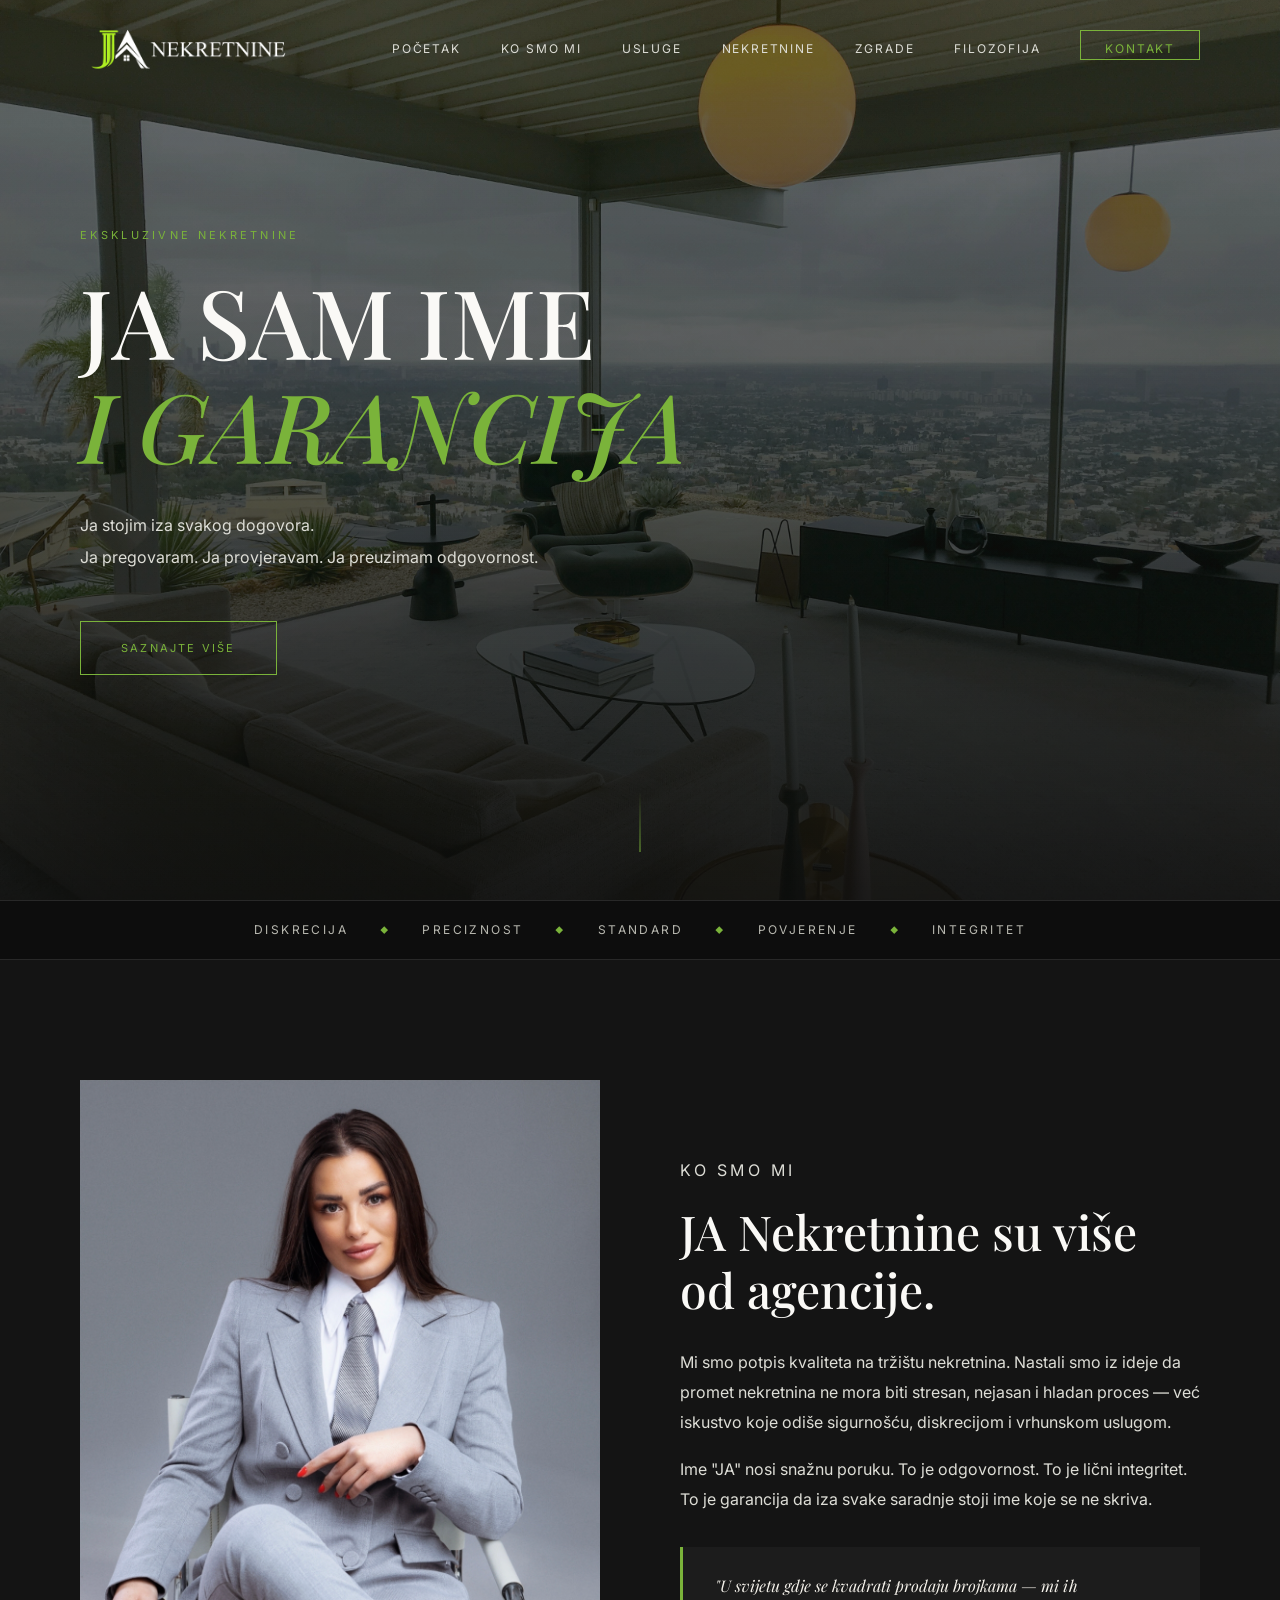
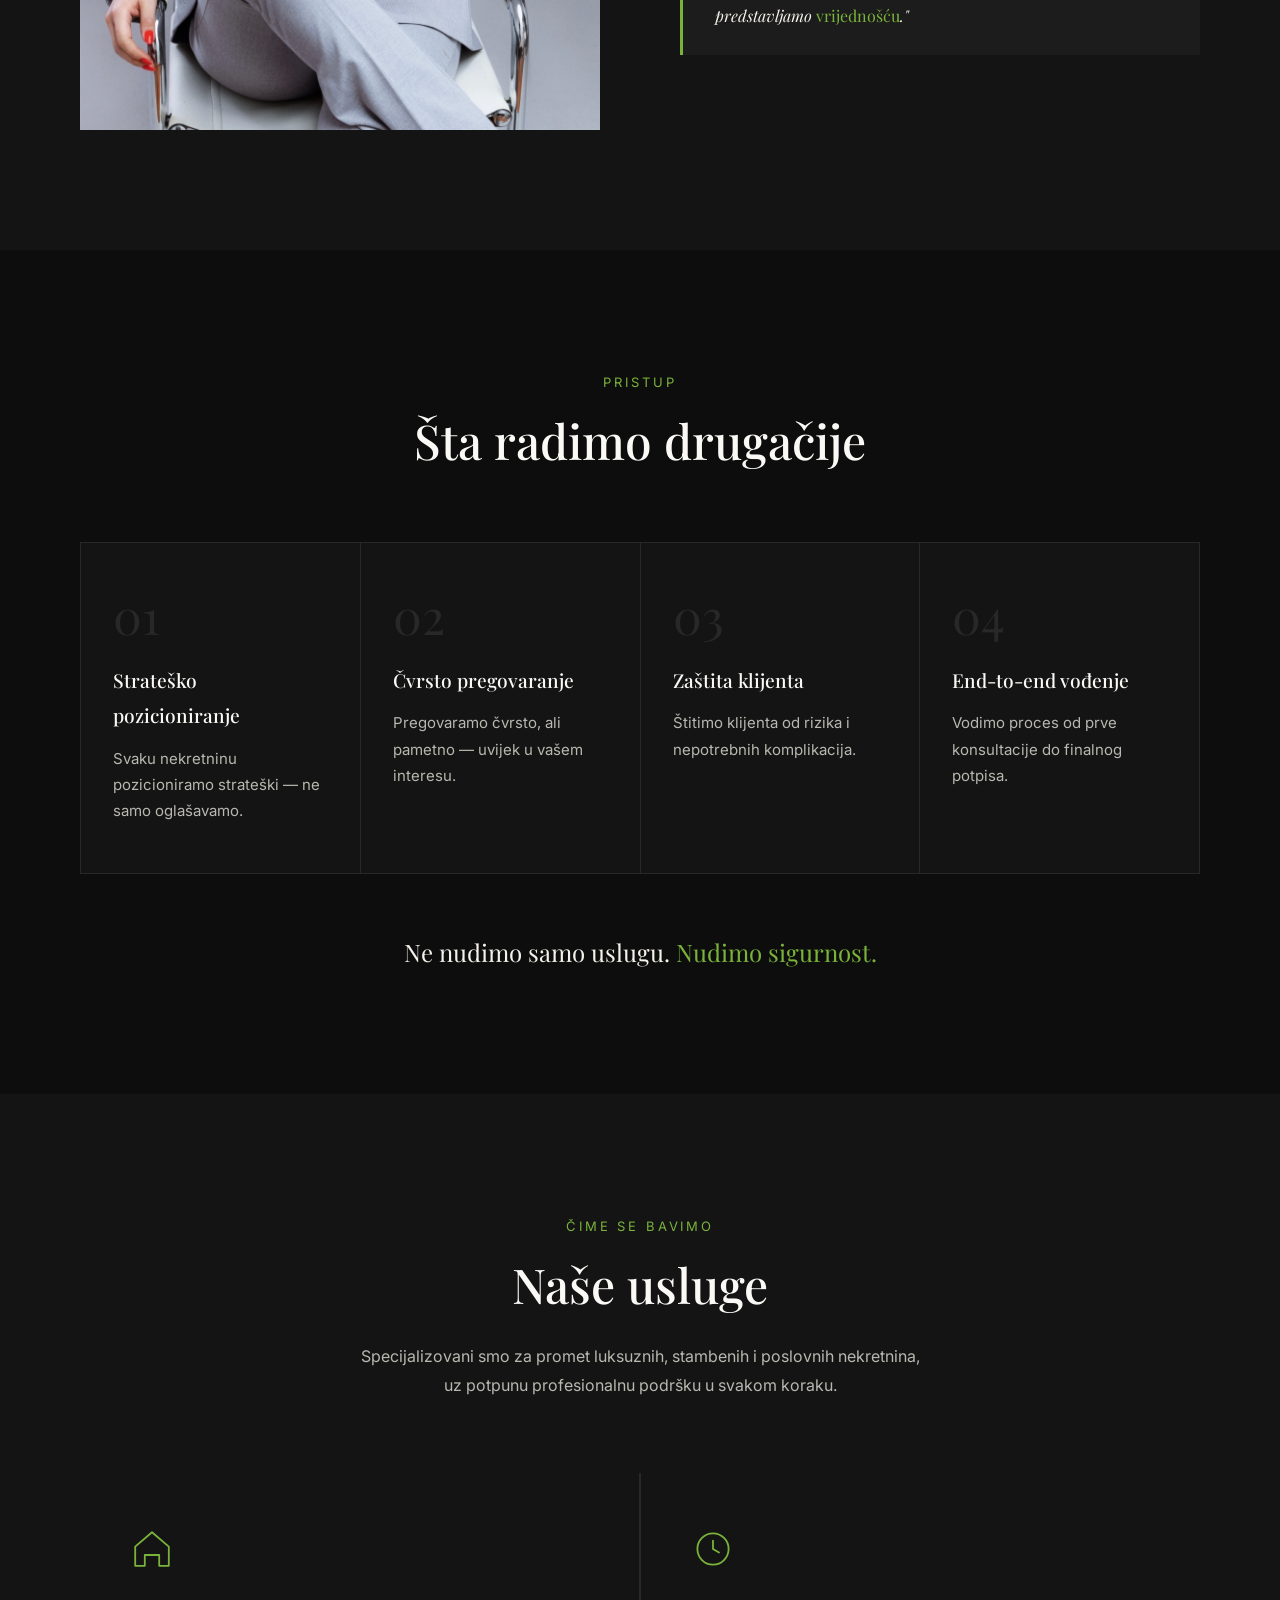
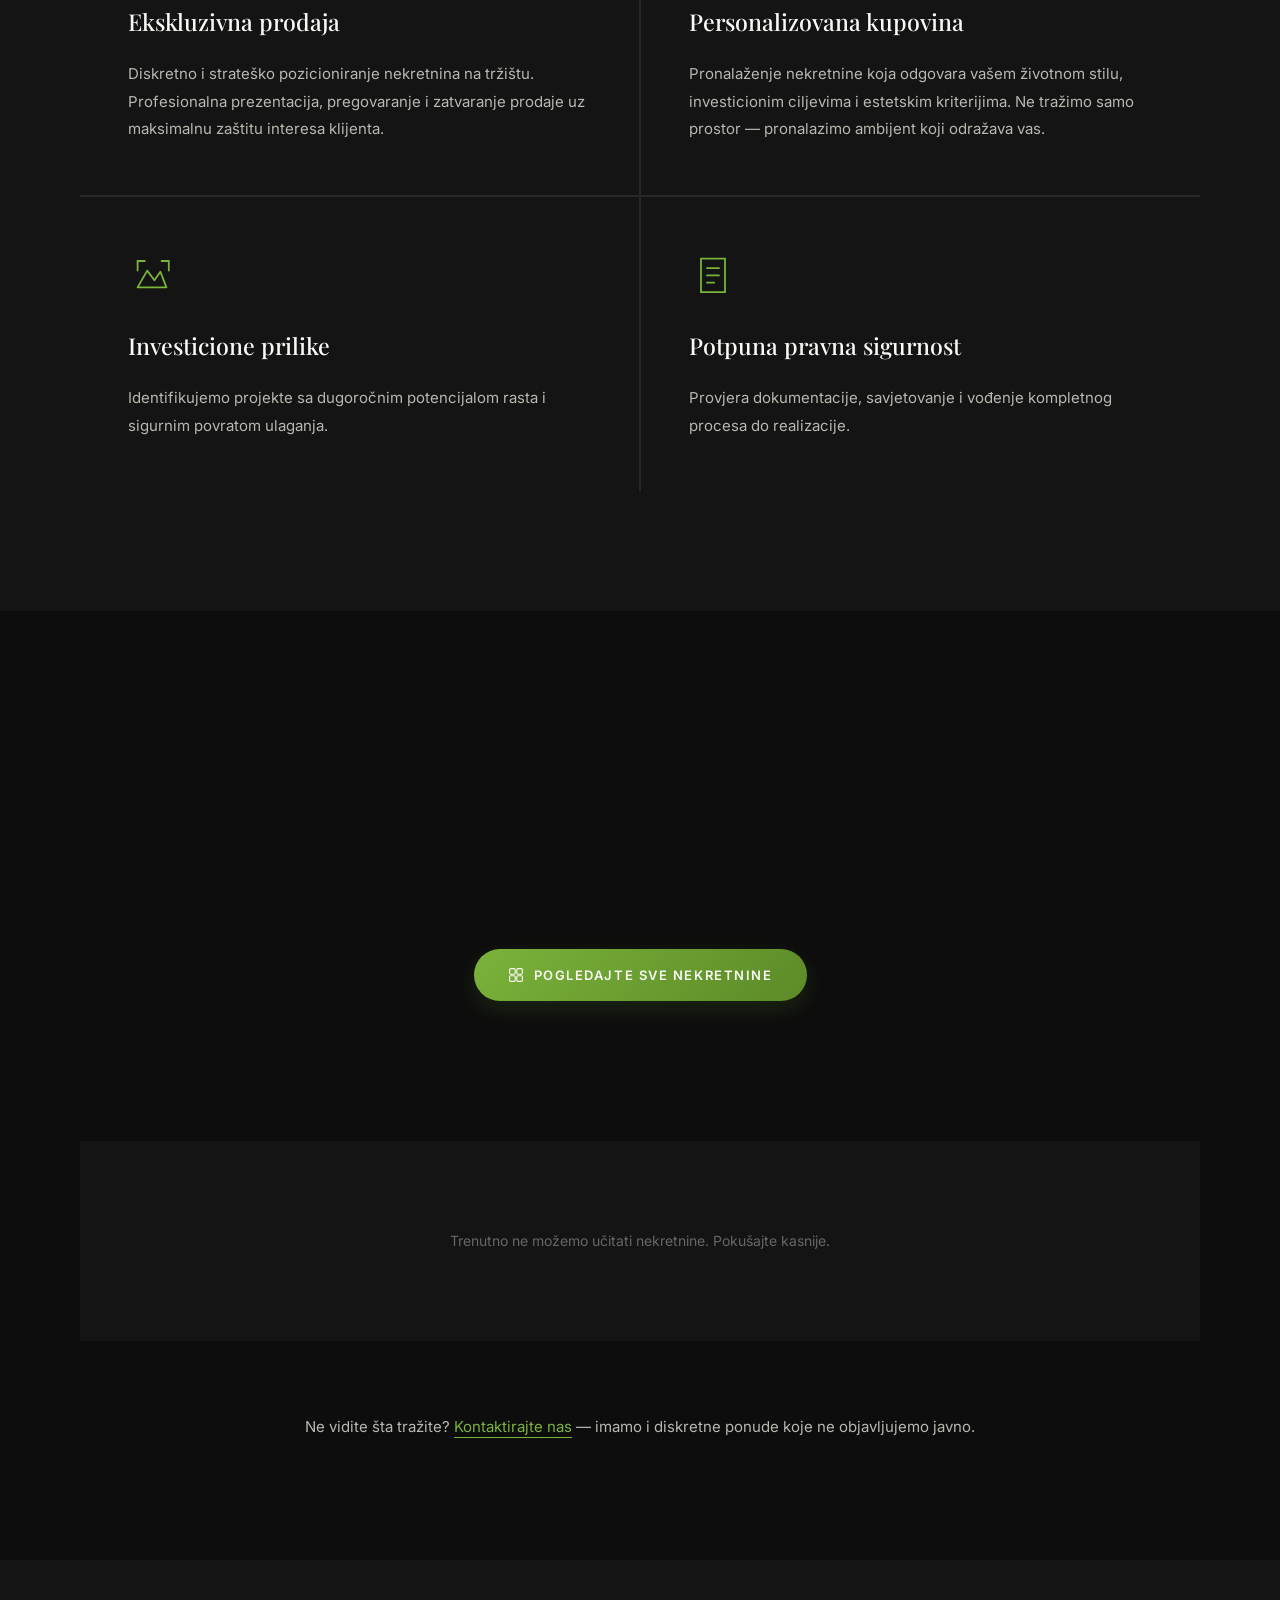
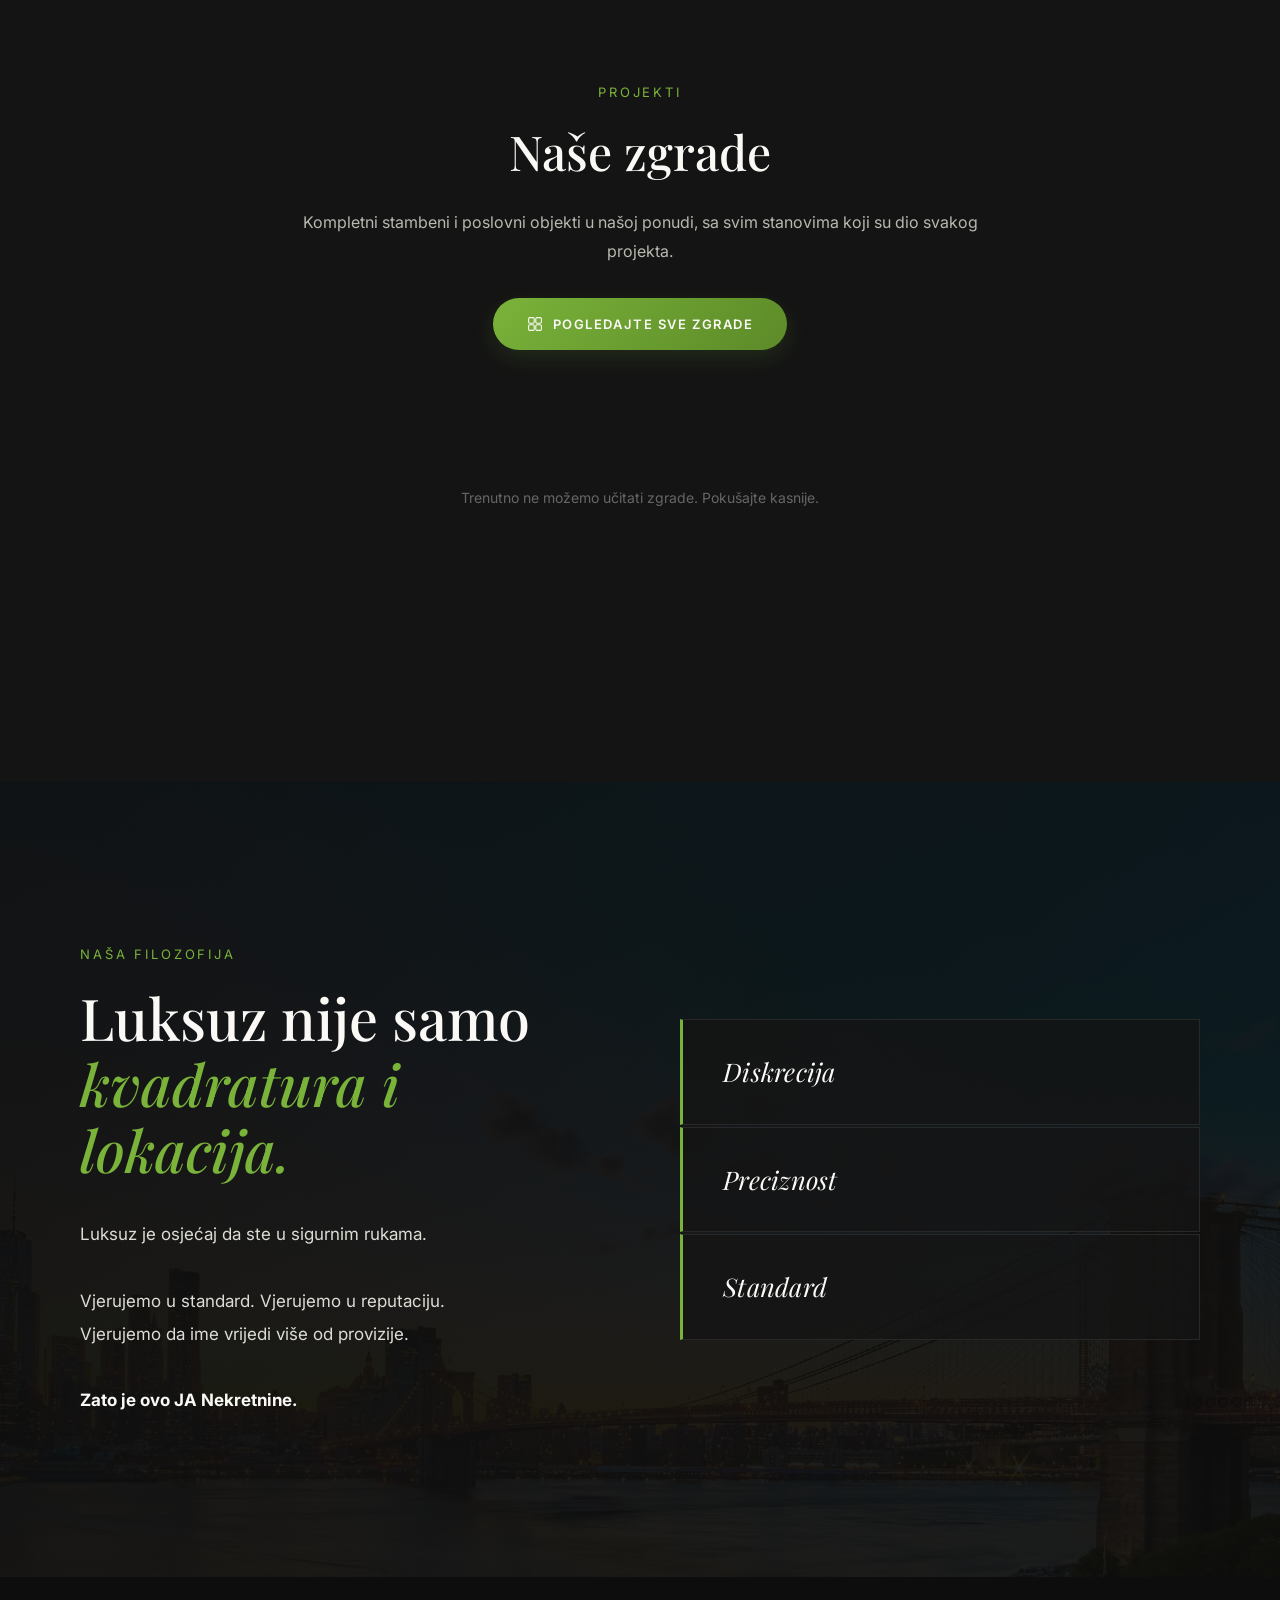
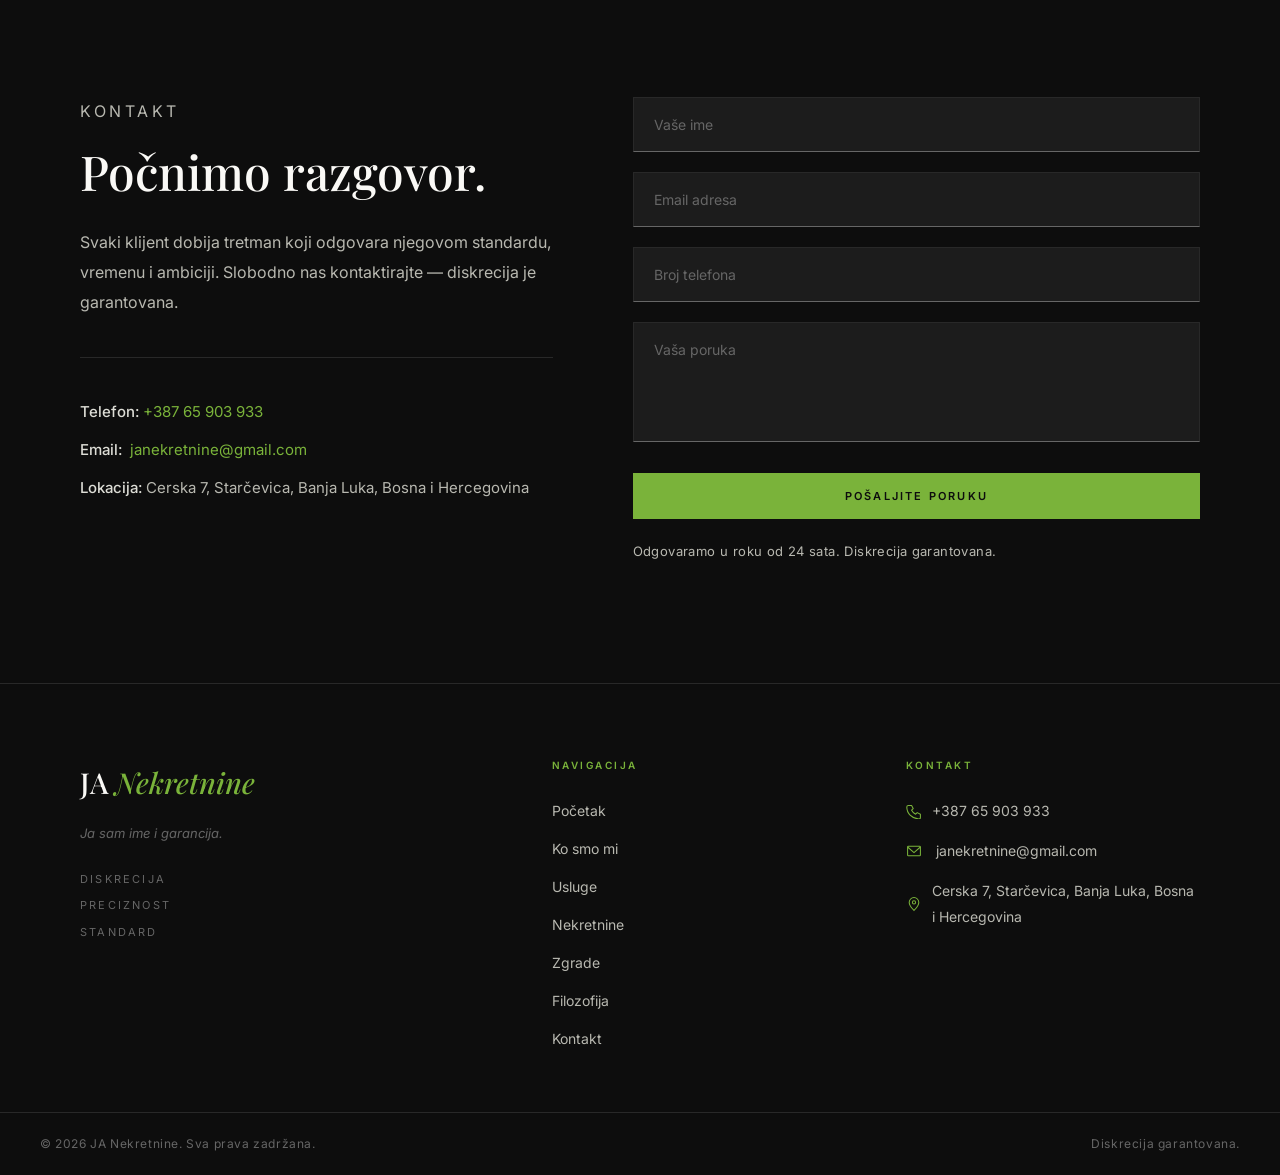
<file: ja-nekretnine/index.html>
<!DOCTYPE html>
<html lang="bs">
<head>
  <link rel="icon" type="image/png" href="images/logo.png" />
  <link rel="apple-touch-icon" href="images/logo.png" />
  <meta name="theme-color" content="#0d0d0d" />
  <meta charset="UTF-8" />
  <meta name="viewport" content="width=device-width, initial-scale=1.0" />
  <title>JA Nekretnine – Ja sam ime i garancija</title>
  <link rel="preconnect" href="https://fonts.googleapis.com" />
  <link rel="preconnect" href="https://fonts.gstatic.com" crossorigin />
  <link href="https://fonts.googleapis.com/css2?family=Playfair+Display:ital,wght@0,400;0,500;0,600;0,700;1,400;1,500&family=Inter:wght@300;400;500;600&display=swap" rel="stylesheet" />
  <link rel="stylesheet" href="css/style2.css" />
</head>
<body>

  <!-- NAV -->
  <nav class="nav" id="nav">
    <div class="nav__inner">
      <a href="#hero" class="nav__logo">
        <img src="images/logo2.png" alt="JA Nekretnine" class="nav__logo-img" />
      </a>
      <button class="nav__burger" id="burger" aria-label="Meni">
        <span></span><span></span><span></span>
      </button>
      <ul class="nav__links" id="navLinks">
        <li><a href="#hero">Početak</a></li>
        <li><a href="#about">Ko smo mi</a></li>
        <li><a href="#services">Usluge</a></li>
        <li><a href="#nekretnine">Nekretnine</a></li>
        <li><a href="#zgrade">Zgrade</a></li>
        <li><a href="#philosophy">Filozofija</a></li>
        <li><a href="#contact" class="nav__cta">Kontakt</a></li>
      </ul>
    </div>
  </nav>

  <!-- HERO -->
  <section class="hero" id="hero">
    <div class="hero__bg">
      <img src="images/hero.jpg" alt="Luksuzna nekretnina" class="hero__img" onerror="this.style.display='none'" />
      <div class="hero__overlay"></div>
    </div>
    <div class="hero__content">
      <p class="hero__eyebrow reveal">Ekskluzivne nekretnine</p>
      <h1 class="hero__title reveal">
        JA SAM IME<br /><em>I GARANCIJA</em>
      </h1>
      <p class="hero__sub reveal">
        Ja stojim iza svakog dogovora.<br />
        Ja pregovaram. Ja provjeravam. Ja preuzimam odgovornost.
      </p>
      <a href="#about" class="btn btn--outline reveal">Saznajte više</a>
    </div>
    <a href="#about" class="hero__scroll" aria-label="Scroll down">
      <span class="hero__scroll-line"></span>
    </a>
  </section>

  <!-- STRIP -->
  <div class="strip">
    <div class="strip__inner">
      <span>Diskrecija</span>
      <span class="strip__dot">◆</span>
      <span>Preciznost</span>
      <span class="strip__dot">◆</span>
      <span>Standard</span>
      <span class="strip__dot">◆</span>
      <span>Povjerenje</span>
      <span class="strip__dot">◆</span>
      <span>Integritet</span>
    </div>
  </div>

  <!-- ABOUT -->
  <section class="section about" id="about">
    <div class="container about__grid">
      <div class="about__media reveal-left">
        <div class="about__img-wrap">
          <img src="images/about.jpg" alt="JA Nekretnine tim" onerror="this.parentElement.classList.add('no-img')" />
          <div class="about__accent"></div>
        </div>
      </div>
      <div class="about__text reveal-right">
        <p class="section__eyebrow">Ko smo mi</p>
        <h2 class="section__title">JA Nekretnine su više od agencije.</h2>
        <p>
          Mi smo potpis kvaliteta na tržištu nekretnina. Nastali smo iz ideje da
          promet nekretnina ne mora biti stresan, nejasan i hladan proces — već
          iskustvo koje odiše sigurnošću, diskrecijom i vrhunskom uslugom.
        </p>
        <p>
          Ime "JA" nosi snažnu poruku. To je odgovornost. To je lični integritet.
          To je garancija da iza svake saradnje stoji ime koje se ne skriva.
        </p>
        <p class="about__quote">
          "U svijetu gdje se kvadrati prodaju brojkama — mi ih predstavljamo <em>vrijednošću</em>."
        </p>
      </div>
    </div>
  </section>

  <!-- ŠTA RADIMO DRUGAČIJE -->
  <section class="section different" id="different">
    <div class="container">
      <div class="different__header reveal">
        <p class="section__eyebrow">Pristup</p>
        <h2 class="section__title">Šta radimo drugačije</h2>
      </div>
      <div class="different__grid">
        <div class="different__item reveal">
          <span class="different__num">01</span>
          <h3>Strateško pozicioniranje</h3>
          <p>Svaku nekretninu pozicioniramo strateški — ne samo oglašavamo.</p>
        </div>
        <div class="different__item reveal">
          <span class="different__num">02</span>
          <h3>Čvrsto pregovaranje</h3>
          <p>Pregovaramo čvrsto, ali pametno — uvijek u vašem interesu.</p>
        </div>
        <div class="different__item reveal">
          <span class="different__num">03</span>
          <h3>Zaštita klijenta</h3>
          <p>Štitimo klijenta od rizika i nepotrebnih komplikacija.</p>
        </div>
        <div class="different__item reveal">
          <span class="different__num">04</span>
          <h3>End-to-end vođenje</h3>
          <p>Vodimo proces od prve konsultacije do finalnog potpisa.</p>
        </div>
      </div>
      <p class="different__footer reveal">Ne nudimo samo uslugu. <strong>Nudimo sigurnost.</strong></p>
    </div>
  </section>

  <!-- USLUGE -->
  <section class="section services" id="services">
    <div class="container">
      <div class="services__header reveal">
        <p class="section__eyebrow">Čime se bavimo</p>
        <h2 class="section__title">Naše usluge</h2>
        <p class="services__sub">Specijalizovani smo za promet luksuznih, stambenih i poslovnih nekretnina,<br />uz potpunu profesionalnu podršku u svakom koraku.</p>
      </div>
      <div class="services__grid">

        <article class="service-card reveal">
          <div class="service-card__icon">
            <svg viewBox="0 0 40 40" fill="none"><path d="M6 34V18L20 6l14 12v16H26v-9h-12v9H6Z" stroke="currentColor" stroke-width="1.5" stroke-linejoin="round"/></svg>
          </div>
          <h3>Ekskluzivna prodaja</h3>
          <p>Diskretno i strateško pozicioniranje nekretnina na tržištu. Profesionalna prezentacija, pregovaranje i zatvaranje prodaje uz maksimalnu zaštitu interesa klijenta.</p>
        </article>

        <article class="service-card reveal">
          <div class="service-card__icon">
            <svg viewBox="0 0 40 40" fill="none"><circle cx="20" cy="20" r="13" stroke="currentColor" stroke-width="1.5"/><path d="M20 13v7l5 3" stroke="currentColor" stroke-width="1.5" stroke-linecap="round"/></svg>
          </div>
          <h3>Personalizovana kupovina</h3>
          <p>Pronalaženje nekretnine koja odgovara vašem životnom stilu, investicionim ciljevima i estetskim kriterijima. Ne tražimo samo prostor — pronalazimo ambijent koji odražava vas.</p>
        </article>

        <article class="service-card reveal">
          <div class="service-card__icon">
            <svg viewBox="0 0 40 40" fill="none"><path d="M8 32l8-14 6 8 5-7 5 13H8Z" stroke="currentColor" stroke-width="1.5" stroke-linejoin="round"/><path d="M8 18V10h6M34 18V10h-6" stroke="currentColor" stroke-width="1.5" stroke-linecap="round"/></svg>
          </div>
          <h3>Investicione prilike</h3>
          <p>Identifikujemo projekte sa dugoročnim potencijalom rasta i sigurnim povratom ulaganja.</p>
        </article>

        <article class="service-card reveal">
          <div class="service-card__icon">
            <svg viewBox="0 0 40 40" fill="none"><path d="M10 8h20v28H10V8Z" stroke="currentColor" stroke-width="1.5"/><path d="M15 16h10M15 22h10M15 28h6" stroke="currentColor" stroke-width="1.5" stroke-linecap="round"/></svg>
          </div>
          <h3>Potpuna pravna sigurnost</h3>
          <p>Provjera dokumentacije, savjetovanje i vođenje kompletnog procesa do realizacije.</p>
        </article>

      </div>
    </div>
  </section>

  <!-- ═══════════════════════════════════════════
       NAŠE NEKRETNINE
       Kartice se generišu automatski iz NEKRETNINE_DATA
       varijable u js/main.js — ne mijenjajte ovaj div.
       ═══════════════════════════════════════════ -->
  <section class="section nekretnine" id="nekretnine">
    <div class="container">

      <div class="nekretnine__header reveal">
        <p class="section__eyebrow">Portfelj</p>
        <h2 class="section__title">Naše nekretnine</h2>
        <p class="nekretnine__sub">Pažljivo odabrane nekretnine koje predstavljamo sa istim standardom koji primjenjujemo u svakom dogovoru.</p>
      </div>

      <div class="nekretnine__cta-wrap">
        <a href="nekretnine-sve.php" class="btn--sve-nekretnine">
          <svg viewBox="0 0 20 20" fill="none"><rect x="2" y="2" width="7" height="7" rx="1.5" stroke="currentColor" stroke-width="1.4"/><rect x="11" y="2" width="7" height="7" rx="1.5" stroke="currentColor" stroke-width="1.4"/><rect x="2" y="11" width="7" height="7" rx="1.5" stroke="currentColor" stroke-width="1.4"/><rect x="11" y="11" width="7" height="7" rx="1.5" stroke="currentColor" stroke-width="1.4"/></svg>
          Pogledajte sve nekretnine
        </a>
      </div>

      <div class="nekretnine__filters reveal">
        <button class="filter-btn active" data-filter="sve">Sve</button>
        <button class="filter-btn" data-filter="Prodaja">Prodaja</button>
        <button class="filter-btn" data-filter="Iznajmljivanje">Iznajmljivanje</button>
        <button class="filter-btn" data-filter="Stan">Stanovi</button>
        <button class="filter-btn" data-filter="Kuca">Kuće</button>
        <button class="filter-btn" data-filter="Poslovni prostor">Poslovni</button>
      </div>

      <!-- Kartice se ubacuju ovdje automatski putem js/main.js (samo istaknute nekretnine) -->
      <div class="nekretnine__grid" id="nekretnineGrid" data-scope="istaknute"></div>

      <div class="nekretnine__footer reveal">
        <p>Ne vidite šta tražite? <a href="#contact" class="nekretnine__link">Kontaktirajte nas</a> — imamo i diskretne ponude koje ne objavljujemo javno.</p>
      </div>

    </div>
  </section>

  <!-- ═══════════════════════════════════════════
       ZGRADE
       ═══════════════════════════════════════════ -->
  <section class="section zgrade" id="zgrade">
    <div class="container">

      <div class="nekretnine__header reveal">
        <p class="section__eyebrow">Projekti</p>
        <h2 class="section__title">Naše zgrade</h2>
        <p class="nekretnine__sub">Kompletni stambeni i poslovni objekti u našoj ponudi, sa svim stanovima koji su dio svakog projekta.</p>
      </div>

      <div class="nekretnine__cta-wrap">
        <a href="zgrade-sve.php" class="btn--sve-nekretnine">
          <svg viewBox="0 0 20 20" fill="none"><rect x="2" y="2" width="7" height="7" rx="1.5" stroke="currentColor" stroke-width="1.4"/><rect x="11" y="2" width="7" height="7" rx="1.5" stroke="currentColor" stroke-width="1.4"/><rect x="2" y="11" width="7" height="7" rx="1.5" stroke="currentColor" stroke-width="1.4"/><rect x="11" y="11" width="7" height="7" rx="1.5" stroke="currentColor" stroke-width="1.4"/></svg>
          Pogledajte sve zgrade
        </a>
      </div>

      <!-- Kartice se ubacuju ovdje automatski putem js/main.js (samo istaknute zgrade) -->
      <div class="nekretnine__grid" id="zgradeGrid" data-scope="sve"></div>

    </div>
  </section>

  <!-- FILOZOFIJA -->
  <section class="section philosophy" id="philosophy">
    <div class="philosophy__bg">
      <img src="images/philosophy.jpg" alt="" onerror="this.style.display='none'" />
      <div class="philosophy__overlay"></div>
    </div>
    <div class="container philosophy__content">
      <div class="reveal">
        <p class="section__eyebrow section__eyebrow--light">Naša filozofija</p>
        <h2 class="philosophy__title">
          Luksuz nije samo<br /><em>kvadratura i lokacija.</em>
        </h2>
        <p class="philosophy__body">
          Luksuz je osjećaj da ste u sigurnim rukama.<br /><br />
          Vjerujemo u standard. Vjerujemo u reputaciju.<br />
          Vjerujemo da ime vrijedi više od provizije.<br /><br />
          <strong>Zato je ovo JA Nekretnine.</strong>
        </p>
      </div>
      <div class="philosophy__pillars reveal">
        <div class="philosophy__pillar"><span>Diskrecija</span></div>
        <div class="philosophy__pillar"><span>Preciznost</span></div>
        <div class="philosophy__pillar"><span>Standard</span></div>
      </div>
    </div>
  </section>

  <!-- KONTAKT -->
  <section class="section contact" id="contact">
    <div class="container contact__grid">
      <div class="contact__text reveal-left">
        <p class="section__eyebrow">Kontakt</p>
        <h2 class="section__title">Počnimo razgovor.</h2>
        <p>Svaki klijent dobija tretman koji odgovara njegovom standardu, vremenu i ambiciji. Slobodno nas kontaktirajte — diskrecija je garantovana.</p>
        <div class="contact__info">
          <p><strong>Telefon:</strong> <a href="tel:+387 65 903 933">+387 65 903 933</a></p>
          <p><strong>Email:</strong> <a href="#"><span class="__cf_email__" data-cfemail="1f767179705f757e717a746d7a6b7176717a317d7e">&#160;janekretnine@gmail.com</span></a></p>
          <p><strong>Lokacija:</strong> Cerska 7, Starčevica, Banja Luka, Bosna i Hercegovina</p>
        </div>
      </div>
      <form class="contact__form reveal-right" id="contactForm">
        <div class="form-group">
          <input type="text" id="name" name="name" placeholder="Vaše ime" required />
          <label for="name">Ime i prezime</label>
        </div>
        <div class="form-group">
          <input type="email" id="email" name="email" placeholder="Email adresa" required />
          <label for="email">Email</label>
        </div>
        <div class="form-group">
          <input type="tel" id="phone" name="phone" placeholder="Broj telefona" />
          <label for="phone">Telefon</label>
        </div>
        <div class="form-group">
          <textarea id="message" name="message" rows="4" placeholder="Vaša poruka" required></textarea>
          <label for="message">Poruka</label>
        </div>
        <button type="submit" class="btn btn--solid">Pošaljite poruku</button>
        <p class="form-note">Odgovaramo u roku od 24 sata. Diskrecija garantovana.</p>
      </form>
    </div>
  </section>

  <!-- FOOTER -->
  <footer class="footer">
    <div class="container footer__inner">
      <div class="footer__col footer__col--brand">
        <span class="footer__logo">JA <em>Nekretnine</em></span>
        <p class="footer__tagline">Ja sam ime i garancija.</p>
        <div class="footer__values">
          <span>Diskrecija</span>
          <span>Preciznost</span>
          <span>Standard</span>
        </div>
      </div>
      <div class="footer__col footer__col--links">
        <h4 class="footer__heading">Navigacija</h4>
        <nav class="footer__nav">
          <a href="#hero">Početak</a>
          <a href="#about">Ko smo mi</a>
          <a href="#services">Usluge</a>
          <a href="#nekretnine">Nekretnine</a>
          <a href="#zgrade">Zgrade</a>
          <a href="#philosophy">Filozofija</a>
          <a href="#contact">Kontakt</a>
        </nav>
      </div>
      <div class="footer__col footer__col--contact">
        <h4 class="footer__heading">Kontakt</h4>
        <div class="footer__contact-list">
          <a href="tel:+387 65 903 933">
            <svg viewBox="0 0 20 20" fill="none"><path d="M3 3h4l2 4-2 2a12 12 0 005 5l2-2 4 2v4a2 2 0 01-2 2C7 19 1 13 1 5a2 2 0 012-2z" stroke="currentColor" stroke-width="1.3" stroke-linejoin="round"/></svg>
            +387 65 903 933
          </a>
          <a href="#">
            <svg viewBox="0 0 20 20" fill="none"><rect x="2" y="4" width="16" height="12" rx="1" stroke="currentColor" stroke-width="1.3"/><path d="M2 5l8 7 8-7" stroke="currentColor" stroke-width="1.3"/></svg>
            <span class="__cf_email__" data-cfemail="c4adaaa2ab84aea5aaa1afb6a1b0aaadaaa1eaa6a5">&#160;janekretnine@gmail.com</span>
          </a>
          <span>
            <svg viewBox="0 0 20 20" fill="none"><path d="M10 2a6 6 0 016 6c0 4-6 10-6 10S4 12 4 8a6 6 0 016-6z" stroke="currentColor" stroke-width="1.3"/><circle cx="10" cy="8" r="2" stroke="currentColor" stroke-width="1.3"/></svg>
            Cerska 7, Starčevica, Banja Luka, Bosna i Hercegovina
          </span>
        </div>
      </div>
    </div>
    <div class="footer__bottom">
      <div class="container footer__bottom-inner">
        <p>&copy; 2026 JA Nekretnine. Sva prava zadržana.</p>
        <p>Diskrecija garantovana.</p>
      </div>
    </div>
  </footer>

  <!-- Modal se generiše dinamički iz main.js -->
  <div class="nekr-modal-overlay" id="nekrModal"></div>

  <script src="js/main.js?v=10"></script>
</body>
</html>
</file>
<file: ja-nekretnine/css/style2.css>
:root {
  --black: #0d0d0d;
  --dark: #141414;
  --dark-2: #1c1c1c;
  --dark-3: #282828;
  --mid: #666666;
  --light-mid: #b8b8b0;
  --light: #ddddd6;
  --off-white: #f4f1ea;
  --white: #faf9f6;
  --green: #7ab33a;
  --green-dark: #5c8a28;
  --green-glow: rgba(122,179,58,0.15);
  --gold: #b89a5a;

  --font-display: 'Playfair Display', Georgia, serif;
  --font-body: 'Inter', sans-serif;

  --max-w: 1200px;
  --section-pad: 120px;
  --transition: 0.4s cubic-bezier(0.25, 0.46, 0.45, 0.94);
}

/* RESET */
*, *::before, *::after { box-sizing: border-box; margin: 0; padding: 0; }
html { scroll-behavior: smooth; }
body {
  background: var(--dark);
  color: var(--light);
  font-family: var(--font-body);
  overflow-x: hidden;
  font-size: 17px;
  line-height: 1.85;
  overflow-x: hidden;
}
img { display: block; max-width: 100%; }
a { text-decoration: none; color: inherit; }
ul { list-style: none; }

/* SCROLLBAR */
::-webkit-scrollbar { width: 4px; }
::-webkit-scrollbar-track { background: var(--dark); }
::-webkit-scrollbar-thumb { background: var(--green); border-radius: 2px; }

/* CONTAINER */
.container {
  max-width: var(--max-w);
  margin: 0 auto;
  padding: 0 40px;
}

/* ============================
   TYPOGRAPHY HELPERS
   ============================ */
.section__eyebrow {
  font-family: var(--font-body);
  font-size: 13px;
  letter-spacing: 0.22em;
  text-transform: uppercase;
  color: var(--green);
  margin-bottom: 18px;
  display: block;
}
.section__eyebrow--light { color: var(--green); }

.section__title {
  font-family: var(--font-display);
  font-size: clamp(1.9rem, 4vw, 3rem);
  font-weight: 500;
  line-height: 1.2;
  color: var(--white);
  margin-bottom: 28px;
}
.section__title em {
  font-style: italic;
  color: var(--green);
}

p { margin-bottom: 16px; color: var(--light); }
p:last-child { margin-bottom: 0; }

/* ============================
   BUTTONS
   ============================ */
.btn {
  display: inline-block;
  font-family: var(--font-body);
  font-size: 11px;
  letter-spacing: 0.2em;
  text-transform: uppercase;
  padding: 16px 40px;
  cursor: pointer;
  transition: var(--transition);
  border: none;
}
.btn--outline {
  border: 1px solid var(--green);
  color: var(--green);
  background: transparent;
}
.btn--outline:hover {
  background: var(--green);
  color: var(--black);
  transform: translateY(-3px);
  box-shadow: 0 10px 28px rgba(122,179,58,0.25);
}
.btn--solid {
  background: var(--green);
  color: var(--black);
  font-weight: 600;
}
.btn--solid:hover {
  background: var(--green-dark);
  transform: translateY(-3px);
  box-shadow: 0 10px 28px rgba(122,179,58,0.3);
}

/* ============================
   NAV
   ============================ */
.nav {
  position: fixed;
  top: 0; left: 0; right: 0;
  z-index: 1000;
  padding: 24px 0;
  transition: background var(--transition), padding var(--transition);
}
.nav.scrolled {
  background: rgba(13,13,13,0.96);
  backdrop-filter: blur(12px);
  padding: 14px 0;
  border-bottom: 1px solid var(--dark-3);
}
.nav__inner {
  max-width: var(--max-w);
  margin: 0 auto;
  padding: 0 40px;
  display: flex;
  align-items: center;
  justify-content: space-between;
}
.nav__logo-text {
  font-family: var(--font-display);
  font-size: 1.5rem;
  font-weight: 400;
  color: var(--white);
  letter-spacing: 0.05em;
}
.nav__logo-text em {
  font-style: italic;
  color: var(--green);
}
.nav__links {
  display: flex;
  align-items: center;
  gap: 40px;
}
.nav__links a {
  font-size: 12px;
  letter-spacing: 0.15em;
  text-transform: uppercase;
  color: var(--light);
  transition: color 0.3s;
  position: relative;
  padding-bottom: 3px;
}
.nav__links a::after {
  content: '';
  position: absolute;
  bottom: 0; left: 0;
  width: 0; height: 1px;
  background: var(--green);
  transition: width 0.3s ease;
}
.nav__links a:hover::after { width: 100%; }
.nav__links a:hover { color: var(--green); }
.nav__cta {
  border: 1px solid var(--green) !important;
  padding: 10px 24px;
  color: var(--green) !important;
  transition: all 0.3s !important;
}
.nav__cta:hover {
  background: var(--green) !important;
  color: var(--black) !important;
}
.nav__burger {
  display: none;
  flex-direction: column;
  gap: 5px;
  background: none;
  border: none;
  cursor: pointer;
  padding: 4px;
}
.nav__burger span {
  display: block;
  width: 24px;
  height: 1.5px;
  background: var(--white);
  transition: var(--transition);
}

/* ============================
   HERO
   ============================ */
.hero {
  position: relative;
  height: 100vh;
  min-height: 700px;
  display: flex;
  align-items: center;
  overflow: hidden;
}
.hero__bg {
  position: absolute;
  inset: 0;
  background: var(--black);
}
.hero__img {
  width: 100%;
  height: 100%;
  object-fit: cover;
  opacity: 0.55;
  transform: scale(1.05);
  animation: zoomOut 12s ease forwards;
}
@keyframes zoomOut {
  to { transform: scale(1); }
}
.hero__overlay {
  position: absolute;
  inset: 0;
  background: linear-gradient(
    to bottom,
    rgba(13,13,13,0.2) 0%,
    rgba(13,13,13,0.4) 50%,
    rgba(13,13,13,0.85) 100%
  );
}
/* Fallback when no image */
.hero__bg:not(:has(img[src])),
.hero__bg:has(img[style*="display:none"]),
.hero__bg:has(img[style*="display: none"]) {
  background: linear-gradient(135deg, #0d0d0d 0%, #1a1a1a 50%, #0a120a 100%);
}
.hero__content {
  position: relative;
  z-index: 2;
  max-width: var(--max-w);
  margin: 0 auto;
  padding: 0 40px;
  width: 100%;
}
.hero__eyebrow {
  font-size: 11px;
  letter-spacing: 0.3em;
  text-transform: uppercase;
  color: var(--green);
  margin-bottom: 24px;
  animation: fadeUp 1s 0.3s both;
}
.hero__title {
  font-family: var(--font-display);
  font-size: clamp(3rem, 7.5vw, 6.5rem);
  font-weight: 500;
  line-height: 1.08;
  color: var(--white);
  margin-bottom: 32px;
  animation: fadeUp 1s 0.5s both;
}
.hero__title em {
  display: block;
  font-style: italic;
  color: var(--green);
}
.hero__sub {
  font-size: 16px;
  line-height: 2;
  color: var(--light);
  max-width: 480px;
  margin-bottom: 48px;
  animation: fadeUp 1s 0.7s both;
}
.hero a.btn { animation: fadeUp 1s 0.9s both; }

.hero__scroll {
  position: absolute;
  bottom: 48px;
  left: 50%;
  transform: translateX(-50%);
  z-index: 2;
}
.hero__scroll-line {
  display: block;
  width: 1px;
  height: 60px;
  background: linear-gradient(to bottom, transparent, var(--green));
  animation: scrollLine 2s ease-in-out infinite;
}
@keyframes scrollLine {
  0%, 100% { opacity: 0.3; transform: scaleY(0.5); transform-origin: top; }
  50% { opacity: 1; transform: scaleY(1); }
}

/* ============================
   STRIP
   ============================ */
.strip {
  background: var(--black);
  border-top: 1px solid var(--dark-3);
  border-bottom: 1px solid var(--dark-3);
  padding: 18px 0;
  overflow: hidden;
}
.strip__inner {
  display: flex;
  align-items: center;
  justify-content: center;
  gap: 32px;
  flex-wrap: wrap;
  font-size: 12px;
  letter-spacing: 0.2em;
  text-transform: uppercase;
  color: var(--light-mid);
}
.strip__dot { color: var(--green); font-size: 8px; }

/* ============================
   SECTION BASE
   ============================ */
.section { padding: var(--section-pad) 0; }

/* ============================
   ABOUT
   ============================ */
.about {
  background: var(--dark);
}
.about__grid {
  display: grid;
  grid-template-columns: 1fr 1fr;
  gap: 80px;
  align-items: center;
}
.about__img-wrap {
  position: relative;
  aspect-ratio: 4/5;
  overflow: hidden;
}
.about__img-wrap img {
  width: 100%;
  height: 100%;
  object-fit: cover;
  object-position: top center; /* FIX: glava uvijek vidljiva */
  transition: transform 0.8s var(--transition);
}
.about__img-wrap:hover img { transform: scale(1.04); }
.about__img-wrap.no-img {
  background: linear-gradient(135deg, var(--dark-2), var(--dark-3));
  display: flex;
  align-items: center;
  justify-content: center;
}
.about__img-wrap.no-img::after {
  content: "📷 about.jpg";
  color: var(--mid);
  font-size: 12px;
  letter-spacing: 0.1em;
}
.about__accent {
  position: absolute;
  bottom: -20px;
  right: -20px;
  width: 120px;
  height: 120px;
  border: 2px solid var(--green);
  z-index: -1;
}
.about__text p {
  font-size: 16px;
  line-height: 1.9;
  color: var(--light);
}
.about__quote {
  margin-top: 32px;
  padding: 24px 32px;
  border-left: 3px solid var(--green);
  font-family: var(--font-display);
  font-size: 1.15rem;
  font-style: italic;
  color: var(--off-white) !important;
  line-height: 1.6;
  background: var(--dark-2);
}
.about__quote em { color: var(--green); font-style: normal; }

/* ============================
   DIFFERENT
   ============================ */
.different {
  background: var(--black);
}
.different__header {
  text-align: center;
  margin-bottom: 72px;
}
.different__grid {
  display: grid;
  grid-template-columns: repeat(4, 1fr);
  gap: 1px;
  background: var(--dark-3);
  border: 1px solid var(--dark-3);
}
.different__item {
  background: var(--dark);
  padding: 48px 32px;
  transition: background var(--transition), transform 0.3s ease, box-shadow 0.3s ease;
}
.different__item:hover {
  background: var(--dark-2);
  transform: translateY(-4px);
  box-shadow: 0 12px 36px rgba(0,0,0,0.35);
}
.different__item:hover .different__num { color: var(--green); }
.different__num {
  display: block;
  font-family: var(--font-display);
  font-size: 3rem;
  font-weight: 300;
  color: var(--dark-3);
  line-height: 1;
  margin-bottom: 24px;
  transition: color var(--transition);
}
.different__item h3 {
  font-family: var(--font-display);
  font-size: 1.2rem;
  font-weight: 500;
  color: var(--white);
  margin-bottom: 12px;
}
.different__item p {
  font-size: 15px;
  color: var(--light-mid);
  line-height: 1.75;
}
.different__footer {
  text-align: center;
  margin-top: 56px;
  font-family: var(--font-display);
  font-size: 1.5rem;
  font-weight: 300;
  color: var(--off-white);
}
.different__footer strong { color: var(--green); font-weight: 400; }

/* ============================
   SERVICES
   ============================ */
.services { background: var(--dark); }
.services__header {
  text-align: center;
  max-width: 680px;
  margin: 0 auto 72px;
}
.services__sub {
  font-size: 16px;
  color: var(--light-mid);
  line-height: 1.85;
}
.services__grid {
  display: grid;
  grid-template-columns: repeat(2, 1fr);
  gap: 2px;
  background: var(--dark-3);
}
.service-card {
  background: var(--dark);
  padding: 52px 48px;
  transition: background var(--transition), transform 0.35s ease, box-shadow 0.35s ease;
  position: relative;
  overflow: hidden;
}
.service-card::before {
  content: '';
  position: absolute;
  bottom: 0; left: 0;
  width: 0; height: 2px;
  background: var(--green);
  transition: width 0.5s var(--transition);
}
.service-card:hover::before { width: 100%; }
.service-card:hover {
  background: var(--dark-2);
  transform: translateY(-5px);
  box-shadow: 0 20px 50px rgba(0,0,0,0.45);
}
.service-card__icon {
  width: 48px;
  height: 48px;
  margin-bottom: 28px;
  color: var(--green);
}
.service-card__icon svg {
  width: 100%;
  height: 100%;
}
.service-card h3 {
  font-family: var(--font-display);
  font-size: 1.45rem;
  font-weight: 500;
  color: var(--white);
  margin-bottom: 16px;
}
.service-card p {
  font-size: 15px;
  color: var(--light-mid);
  line-height: 1.85;
}

/* ============================
   PHILOSOPHY
   ============================ */
.philosophy {
  position: relative;
  padding: 160px 0;
  overflow: hidden;
}
.philosophy__bg {
  position: absolute;
  inset: 0;
  background: var(--black);
}
.philosophy__bg img {
  width: 100%;
  height: 100%;
  object-fit: cover;
  opacity: 0.3;
}
.philosophy__overlay {
  position: absolute;
  inset: 0;
  background: linear-gradient(135deg, rgba(13,13,13,0.9) 0%, rgba(13,13,13,0.7) 100%);
}
.philosophy__content {
  position: relative;
  z-index: 2;
  display: grid;
  grid-template-columns: 1fr 1fr;
  gap: 80px;
  align-items: center;
}
.philosophy__title {
  font-family: var(--font-display);
  font-size: clamp(2.2rem, 4.5vw, 4rem);
  font-weight: 500;
  line-height: 1.15;
  color: var(--white);
  margin-bottom: 36px;
}
.philosophy__title em { font-style: italic; color: var(--green); }
.philosophy__body {
  font-size: 17px;
  line-height: 1.95;
  color: var(--light);
}
.philosophy__body strong { color: var(--white); }
.philosophy__pillars {
  display: flex;
  flex-direction: column;
  gap: 2px;
}
.philosophy__pillar {
  background: rgba(20,20,20,0.8);
  border: 1px solid var(--dark-3);
  border-left: 3px solid var(--green);
  padding: 28px 40px;
  transition: background var(--transition), border-color var(--transition);
}
.philosophy__pillar:hover {
  background: rgba(40,40,40,0.9);
  border-left-color: var(--green);
}
.philosophy__pillar span {
  font-family: var(--font-display);
  font-size: 1.6rem;
  font-weight: 400;
  font-style: italic;
  color: var(--white);
  letter-spacing: 0.01em;
}

/* ============================
   CONTACT
   ============================ */
.contact { background: var(--black); }
.contact__grid {
  display: grid;
  grid-template-columns: 1fr 1.2fr;
  gap: 80px;
  align-items: start;
}
.contact__text p {
  font-size: 16px;
  color: var(--light-mid);
  margin-bottom: 16px;
}
.contact__info {
  margin-top: 40px;
  padding-top: 40px;
  border-top: 1px solid var(--dark-3);
}
.contact__info p {
  font-size: 15px;
  color: var(--light-mid);
  margin-bottom: 10px;
}
.contact__info a { color: var(--green); transition: opacity 0.3s; }
.contact__info a:hover { opacity: 0.7; }
.contact__info strong { color: var(--light); font-weight: 500; }

/* FORM */
.contact__form {
  display: flex;
  flex-direction: column;
  gap: 20px;
}
.form-group {
  position: relative;
}
.form-group input,
.form-group textarea {
  width: 100%;
  background: var(--dark-2);
  border: 1px solid var(--dark-3);
  border-bottom-color: var(--mid);
  color: var(--white);
  font-family: var(--font-body);
  font-size: 14px;
  padding: 18px 20px;
  outline: none;
  transition: border-color var(--transition), background var(--transition);
  resize: none;
}
.form-group textarea { min-height: 120px; }
.form-group input:focus,
.form-group textarea:focus {
  border-color: var(--green);
  background: var(--dark-3);
}
.form-group input::placeholder,
.form-group textarea::placeholder { color: var(--mid); }
.form-group label {
  position: absolute;
  top: -9px; left: 16px;
  font-size: 10px;
  letter-spacing: 0.15em;
  text-transform: uppercase;
  color: var(--green);
  background: var(--dark-2);
  padding: 0 6px;
  pointer-events: none;
  display: none;
}
.form-group input:focus + label,
.form-group input:not(:placeholder-shown) + label,
.form-group textarea:focus + label,
.form-group textarea:not(:placeholder-shown) + label {
  display: block;
}
.form-note {
  font-size: 13px;
  color: var(--light-mid);
  letter-spacing: 0.03em;
  margin: 0;
}

/* ============================
   FOOTER
   ============================ */
.footer {
  background: var(--black);
  border-top: 1px solid var(--dark-3);
}
.footer__inner {
  display: grid;
  grid-template-columns: 1.4fr 1fr 1fr;
  gap: 60px;
  padding-top: 72px;
  padding-bottom: 60px;
}
.footer__logo {
  font-family: var(--font-display);
  font-size: 1.8rem;
  font-weight: 500;
  color: var(--white);
  display: block;
  margin-bottom: 12px;
}
.footer__logo em { font-style: italic; color: var(--green); }
.footer__tagline {
  font-size: 13px;
  color: var(--mid);
  margin-bottom: 24px;
  font-style: italic;
}
.footer__values {
  display: flex;
  flex-direction: column;
  gap: 6px;
}
.footer__values span {
  font-size: 11px;
  letter-spacing: 0.2em;
  text-transform: uppercase;
  color: var(--mid);
  transition: color 0.3s;
}
.footer__values span:hover { color: var(--green); }
.footer__heading {
  font-family: var(--font-body);
  font-size: 10px;
  letter-spacing: 0.25em;
  text-transform: uppercase;
  color: var(--green);
  margin-bottom: 24px;
  font-weight: 600;
}
.footer__nav {
  display: flex;
  flex-direction: column;
  gap: 12px;
}
.footer__nav a {
  font-size: 14px;
  color: var(--light-mid);
  transition: color 0.3s, padding-left 0.3s;
}
.footer__nav a:hover { color: var(--white); padding-left: 6px; }
.footer__contact-list {
  display: flex;
  flex-direction: column;
  gap: 14px;
}
.footer__contact-list a,
.footer__contact-list span {
  display: flex;
  align-items: center;
  gap: 10px;
  font-size: 14px;
  color: var(--light-mid);
  transition: color 0.3s;
}
.footer__contact-list a:hover { color: var(--green); }
.footer__contact-list svg {
  width: 16px; height: 16px;
  flex-shrink: 0;
  color: var(--green);
}
.footer__bottom {
  border-top: 1px solid var(--dark-3);
}
.footer__bottom-inner {
  display: flex;
  justify-content: space-between;
  align-items: center;
  padding: 20px 0;
}
.footer__bottom p {
  font-size: 12px;
  color: var(--mid);
  margin: 0;
  letter-spacing: 0.05em;
}

/* ============================
   REVEAL ANIMATIONS
   ============================ */
.reveal,
.reveal-left,
.reveal-right {
  opacity: 0;
  transition: opacity 0.8s var(--transition), transform 0.8s var(--transition);
}
.reveal { transform: translateY(40px); }
.reveal-left { transform: translateX(-50px); }
.reveal-right { transform: translateX(50px); }

.reveal.visible,
.reveal-left.visible,
.reveal-right.visible {
  opacity: 1;
  transform: translate(0);
}

@keyframes fadeUp {
  from { opacity: 0; transform: translateY(30px); }
  to   { opacity: 1; transform: translateY(0); }
}

/* ============================
   RESPONSIVE
   ============================ */
@media (max-width: 1024px) {
  .different__grid { grid-template-columns: repeat(2, 1fr); }
  .services__grid { grid-template-columns: 1fr; }
}

@media (max-width: 768px) {
  :root { --section-pad: 72px; }
  .container { padding: 0 24px; }

  .nav__links {
    position: fixed;
    top: 0; right: -100%;
    width: 280px;
    height: 100vh;
    background: var(--black);
    border-left: 1px solid var(--dark-3);
    flex-direction: column;
    justify-content: center;
    align-items: flex-start;
    padding: 0 40px;
    gap: 28px;
    transition: right var(--transition);
  }
  .nav__links.open { right: 0; }
  .nav__links a { font-size: 13px; }
  .nav__burger { display: flex; }

  .about__grid,
  .philosophy__content,
  .contact__grid { grid-template-columns: 1fr; gap: 48px; }
  .about__media { order: -1; }

  /* FIX: mobilni — viši format, glava uvijek vidljiva */
  .about__img-wrap {
    aspect-ratio: 3/4;
    max-height: 520px;
  }
  .about__img-wrap img {
    object-position: top center;
  }

  .about__accent { display: none; }

  .different__grid { grid-template-columns: 1fr; }
  .services__grid { grid-template-columns: 1fr; }
  .service-card { padding: 36px 28px; }

  .philosophy__content { grid-template-columns: 1fr; }

  .footer__inner { grid-template-columns: 1fr; gap: 40px; }
  .footer__bottom-inner { flex-direction: column; gap: 8px; text-align: center; }
}

@media (max-width: 480px) {
  .hero__title { font-size: 2.8rem; }
  .strip__inner { gap: 16px; font-size: 10px; }
  .strip__dot { display: none; }

  /* FIX: mali ekrani — još viši format za portrait prikaz */
  .about__img-wrap {
    aspect-ratio: 4/5;
    max-height: 460px;
  }
}

/* ============================
   NAŠE NEKRETNINE
   ============================ */
.nekretnine { background: var(--black); }

.nekretnine__header {
  text-align: center;
  max-width: 680px;
  margin: 0 auto 32px;
}
.nekretnine__sub {
  font-size: 16px;
  color: var(--light-mid);
  line-height: 1.8;
}
.nekretnine__cta-wrap {
  text-align: center;
  margin-bottom: 48px;
}
.btn--sve-nekretnine {
  display: inline-flex;
  align-items: center;
  gap: 10px;
  padding: 14px 34px;
  background: linear-gradient(135deg, var(--green), var(--green-dark));
  color: var(--white);
  font-size: 13px;
  font-weight: 600;
  letter-spacing: 0.12em;
  text-transform: uppercase;
  border-radius: 999px;
  box-shadow: 0 8px 24px var(--green-glow);
  transition: transform 0.3s ease, box-shadow 0.3s ease;
}
.btn--sve-nekretnine:hover {
  transform: translateY(-2px) scale(1.03);
  box-shadow: 0 12px 32px rgba(122,179,58,0.3);
  text-decoration: none;
}
.btn--sve-nekretnine svg { width: 16px; height: 16px; }

/* FILTERS */
.nekretnine__filters {
  display: flex;
  flex-wrap: wrap;
  gap: 8px;
  justify-content: center;
  margin-bottom: 56px;
}
.filter-btn {
  background: transparent;
  border: 1px solid var(--dark-3);
  color: var(--light-mid);
  font-family: var(--font-body);
  font-size: 11px;
  letter-spacing: 0.18em;
  text-transform: uppercase;
  padding: 10px 22px;
  cursor: pointer;
  transition: all 0.3s ease;
}
.filter-btn:hover {
  border-color: var(--green);
  color: var(--green);
}
.filter-btn.active {
  background: var(--green);
  border-color: var(--green);
  color: var(--black);
  font-weight: 600;
}

/* GRID */
.nekretnine__grid {
  display: grid;
  grid-template-columns: repeat(3, 1fr);
  gap: 28px;
  margin-bottom: 64px;
  min-height: 200px;
}
.nekretnine__loading {
  grid-column: 1 / -1;
  display: flex;
  align-items: center;
  justify-content: center;
  padding: 80px 0;
  color: var(--mid);
  font-size: 13px;
  letter-spacing: 0.15em;
  text-transform: uppercase;
  background: var(--dark);
}
.nekretnine__empty {
  grid-column: 1 / -1;
  display: flex;
  align-items: center;
  justify-content: center;
  padding: 80px 0;
  color: var(--mid);
  font-size: 14px;
  background: var(--dark);
}

/* CARD */
.nekr-card {
  background: var(--dark-2);
  position: relative;
  overflow: hidden;
  cursor: pointer;
  border-radius: 16px;
  border: 1px solid var(--dark-3);
  box-shadow: 0 4px 18px rgba(0,0,0,0.28);
  transition: transform 0.35s ease, box-shadow 0.35s ease, border-color 0.35s ease;
}
.nekr-card:hover {
  transform: translateY(-6px);
  box-shadow: 0 24px 60px rgba(0,0,0,0.5);
  border-color: var(--dark-3);
  z-index: 2;
}
.nekr-card__img {
  position: relative;
  aspect-ratio: 4/3;
  overflow: hidden;
  background: var(--dark-2);
}
.nekr-card__img img {
  width: 100%;
  height: 100%;
  object-fit: cover;
  transition: transform 0.6s ease;
}
.nekr-card:hover .nekr-card__img img {
  transform: scale(1.07);
}
.nekr-card__img-placeholder {
  width: 100%;
  height: 100%;
  display: flex;
  align-items: center;
  justify-content: center;
  background: linear-gradient(135deg, var(--dark-2), var(--dark-3));
  color: var(--mid);
  font-size: 12px;
  letter-spacing: 0.1em;
}
.nekr-card__badge {
  position: absolute;
  top: 16px;
  left: 16px;
  background: var(--green);
  color: var(--black);
  font-size: 10px;
  font-weight: 700;
  letter-spacing: 0.18em;
  text-transform: uppercase;
  padding: 5px 12px;
}
.nekr-card__badge--iznajmljivanje {
  background: var(--gold);
  color: var(--black);
}
.nekr-card__featured {
  position: absolute;
  top: 16px;
  right: 16px;
  background: rgba(13,13,13,0.85);
  color: var(--green);
  font-size: 10px;
  letter-spacing: 0.15em;
  text-transform: uppercase;
  padding: 5px 10px;
  border: 1px solid var(--green);
}

.nekr-card__body {
  padding: 28px 32px 32px;
}
.nekr-card__lokacija {
  font-size: 11px;
  letter-spacing: 0.18em;
  text-transform: uppercase;
  color: var(--green);
  margin-bottom: 8px;
}
.nekr-card__naziv {
  font-family: var(--font-display);
  font-size: 1.2rem;
  font-weight: 500;
  color: var(--white);
  line-height: 1.3;
  margin-bottom: 12px;
}
.nekr-card__opis {
  font-size: 13.5px;
  color: var(--light-mid);
  line-height: 1.7;
  margin-bottom: 20px;
  display: -webkit-box;
  -webkit-line-clamp: 3;
  -webkit-box-orient: vertical;
  overflow: hidden;
}
.nekr-card__meta {
  display: flex;
  gap: 20px;
  padding-top: 16px;
  border-top: 1px solid var(--dark-3);
  margin-bottom: 20px;
}
.nekr-card__meta-item {
  display: flex;
  align-items: center;
  gap: 6px;
  font-size: 12px;
  color: var(--light-mid);
}
.nekr-card__meta-item svg {
  width: 14px; height: 14px;
  color: var(--green);
  flex-shrink: 0;
}
.nekr-card__meta span {
  display: flex;
  align-items: center;
  gap: 6px;
  font-size: 12px;
  color: var(--light-mid);
}
.nekr-card__badge--stanovi {
  left: auto;
  right: 16px;
  background: rgba(13,13,13,0.85);
  color: var(--light);
  font-weight: 600;
  letter-spacing: 0.05em;
  text-transform: none;
}

/* ── MODAL: MAPA LOKACIJE ── */
.nekr-modal__mapa-sekcija {
  border-top: 1px solid var(--dark-3);
  padding-top: 20px;
  margin-top: 20px;
}
.nekr-modal__mapa-wrap {
  position: relative;
  width: 100%;
  height: 220px;
  border-radius: 8px;
  overflow: hidden;
  background: var(--dark-2);
}
.nekr-modal__mapa-wrap iframe {
  width: 100%;
  height: 100%;
  border: 0;
}

/* ── ZGRADA MODAL: VIDEO ── */
.nekr-modal__video-sekcija {
  border-top: 1px solid var(--dark-3);
  padding-top: 20px;
  margin-top: 20px;
}
.nekr-modal__video-wrap {
  position: relative;
  width: 100%;
  aspect-ratio: 16/9;
  border-radius: 8px;
  overflow: hidden;
  background: var(--black);
}
.nekr-modal__video-wrap iframe {
  width: 100%;
  height: 100%;
  border: 0;
}

/* ── ZGRADA MODAL: DOKUMENT DUGME ── */
.btn--dokument {
  display: inline-flex;
  align-items: center;
  gap: 8px;
  margin: 16px 0 0;
  width: fit-content;
}

/* ── ZGRADA MODAL: LISTA STANOVA ── */
.zgrada-stanovi-lista {
  display: flex;
  flex-direction: column;
  gap: 10px;
  max-height: 560px;
  overflow-y: auto;
  padding-right: 6px;
}
.zgrada-stan {
  display: flex;
  align-items: center;
  gap: 14px;
  padding: 10px;
  background: var(--dark-2);
  border-radius: 8px;
  cursor: pointer;
  transition: background 0.2s ease;
}
.zgrada-stan:hover { background: var(--dark-3); }
.zgrada-stan__img {
  width: 56px;
  height: 56px;
  border-radius: 6px;
  overflow: hidden;
  flex-shrink: 0;
  background: var(--dark-3);
  display: flex;
  align-items: center;
  justify-content: center;
}
.zgrada-stan__img img { width: 100%; height: 100%; object-fit: cover; }
.zgrada-stan__info { flex: 1; min-width: 0; }
.zgrada-stan__tip {
  font-size: 10px;
  letter-spacing: 0.1em;
  text-transform: uppercase;
  color: var(--green);
  margin-bottom: 2px;
}
.zgrada-stan__info h4 {
  font-size: 14px;
  color: var(--white);
  font-weight: 500;
  white-space: nowrap;
  overflow: hidden;
  text-overflow: ellipsis;
}
.zgrada-stan__meta {
  font-size: 12px;
  color: var(--light-mid);
}
.zgrada-stan__cijena {
  font-family: var(--font-display);
  font-size: 15px;
  color: var(--green);
  flex-shrink: 0;
}
.nekr-card__cijena {
  font-family: var(--font-display);
  font-size: 1.4rem;
  font-weight: 500;
  color: var(--white);
}
.nekr-card__cijena span {
  font-size: 13px;
  color: var(--light-mid);
  font-family: var(--font-body);
  font-weight: 400;
  margin-left: 4px;
}
.nekr-card__status-row {
  margin-bottom: 8px;
}

/* ── STATUS PRODAJE (Slobodno / Rezervisano / Prodato) ── */
.status-badge {
  display: inline-block;
  padding: 3px 10px;
  border-radius: 20px;
  font-size: 10px;
  font-weight: 700;
  text-transform: uppercase;
  letter-spacing: 0.05em;
  font-family: var(--font-body);
  vertical-align: middle;
}
.status-badge--slobodno { background: rgba(122,179,58,0.15); color: var(--green); }
.status-badge--rezervisano { background: rgba(184,154,90,0.18); color: var(--gold); }
.status-badge--prodato { background: rgba(192,57,43,0.18); color: #e57373; }

/* FOOTER LINK */
.nekretnine__footer {
  text-align: center;
  padding-top: 8px;
}
.nekretnine__footer p {
  font-size: 15px;
  color: var(--light-mid);
}
.nekretnine__link {
  color: var(--green);
  border-bottom: 1px solid var(--green);
  padding-bottom: 1px;
  transition: opacity 0.3s;
}
.nekretnine__link:hover { opacity: 0.7; }

/* SVE NEKRETNINE — stranica sa listingom */
.page-header {
  padding: 160px 0 60px;
  text-align: center;
}
.page-header__back {
  display: inline-flex;
  align-items: center;
  gap: 6px;
  color: var(--light-mid);
  font-size: 13px;
  letter-spacing: 0.08em;
  text-transform: uppercase;
  margin-bottom: 24px;
}
.page-header__back:hover { color: var(--green); }
.page-header h1 {
  font-family: var(--font-display);
  font-size: 2.4rem;
  color: var(--white);
  font-weight: 500;
}

/* MODAL */
.nekr-modal-overlay {
  position: fixed;
  inset: 0;
  background: rgba(0,0,0,0.88);
  z-index: 2000;
  display: flex;
  align-items: center;
  justify-content: center;
  padding: 24px;
  opacity: 0;
  pointer-events: none;
  transition: opacity 0.3s ease;
  backdrop-filter: blur(6px);
}
.nekr-modal-overlay.open {
  opacity: 1;
  pointer-events: all;
}
.nekr-modal {
  background: var(--dark);
  border: 1px solid var(--dark-3);
  max-width: 800px;
  width: 100%;
  max-height: 90vh;
  overflow-y: auto;
  overflow-x: hidden;
  position: relative;
  transform: translateY(20px);
  transition: transform 0.3s ease;
}
.nekr-modal-overlay.open .nekr-modal {
  transform: translateY(0);
}
.nekr-modal__close {
  position: absolute;
  top: 20px; right: 20px;
  background: none;
  border: 1px solid var(--dark-3);
  color: var(--light);
  width: 36px; height: 36px;
  display: flex; align-items: center; justify-content: center;
  cursor: pointer;
  font-size: 18px;
  transition: all 0.2s;
  z-index: 1;
}
.nekr-modal__close:hover { border-color: var(--green); color: var(--green); }
.nekr-modal__img {
  width: 100%;
  height: 440px;
  overflow: hidden;
  background: var(--black);
  position: relative;
  display: flex;
  align-items: center;
  justify-content: center;
}
.nekr-modal__img img,
.nekr-modal__img video {
  width: 100%;
  height: 100%;
  object-fit: contain;
  background: var(--black);
}
#nekrModalMedijWrap {
  width: 100%;
  height: 100%;
  display: flex;
  align-items: center;
  justify-content: center;
}
.nekr-modal__body { padding: 40px; }
.nekr-modal__tip {
  font-size: 11px;
  letter-spacing: 0.2em;
  text-transform: uppercase;
  color: var(--green);
  margin-bottom: 12px;
}
.nekr-modal__naziv {
  font-family: var(--font-display);
  font-size: 2rem;
  font-weight: 500;
  color: var(--white);
  margin-bottom: 8px;
  line-height: 1.2;
}
.nekr-modal__lokacija {
  font-size: 14px;
  color: var(--light-mid);
  margin-bottom: 24px;
}
.nekr-modal__opis {
  font-size: 15px;
  line-height: 1.85;
  color: var(--light);
  margin-bottom: 32px;
}
.nekr-modal__detalji {
  display: grid;
  grid-template-columns: repeat(3, 1fr);
  gap: 2px;
  background: var(--dark-3);
  margin-bottom: 32px;
  min-width: 0;
}
.nekr-modal__detalj {
  background: var(--dark-2);
  padding: 20px 12px;
  text-align: center;
  min-width: 0;
  overflow-wrap: break-word;
}
.nekr-modal__detalj-label {
  font-size: 10px;
  letter-spacing: 0.2em;
  text-transform: uppercase;
  color: var(--mid);
  margin-bottom: 6px;
}
.nekr-modal__detalj-value {
  font-family: var(--font-display);
  font-size: 1.2rem;
  color: var(--white);
  font-weight: 500;
}
.nekr-modal__cijena {
  display: flex;
  align-items: center;
  justify-content: space-between;
  padding-top: 24px;
  border-top: 1px solid var(--dark-3);
}
.nekr-modal__cijena-label {
  font-size: 12px;
  letter-spacing: 0.15em;
  text-transform: uppercase;
  color: var(--mid);
}
.nekr-modal__cijena-broj {
  font-family: var(--font-display);
  font-size: 2rem;
  font-weight: 500;
  color: var(--green);
}

/* ── MODAL: STRELICE ZA NAVIGACIJU ── */
.nekr-modal__arrow {
  position: absolute;
  top: 50%;
  transform: translateY(-50%);
  width: 44px;
  height: 44px;
  border-radius: 50%;
  background: rgba(13,13,13,0.6);
  border: 1px solid rgba(255,255,255,0.15);
  color: var(--white);
  display: flex;
  align-items: center;
  justify-content: center;
  cursor: pointer;
  z-index: 2;
  transition: background 0.2s ease, border-color 0.2s ease;
}
.nekr-modal__arrow:hover { background: rgba(122,179,58,0.85); border-color: var(--green); }
.nekr-modal__arrow svg { width: 20px; height: 20px; }
.nekr-modal__arrow--prev { left: 16px; }
.nekr-modal__arrow--next { right: 16px; }
.nekr-modal__counter {
  position: absolute;
  bottom: 14px;
  right: 16px;
  background: rgba(13,13,13,0.65);
  color: var(--light);
  font-size: 12px;
  padding: 4px 10px;
  border-radius: 20px;
  z-index: 2;
}

/* ── MODAL: GALERIJA MINIJATURA (ispod glavne slike, ne preko nje) ── */
.nekr-modal__thumbs {
  display: flex;
  gap: 8px;
  overflow-x: auto;
  padding: 12px 16px;
  background: var(--dark-2);
  border-bottom: 1px solid var(--dark-3);
}
.nekr-modal__thumb {
  width: 64px;
  height: 64px;
  object-fit: cover;
  border-radius: 6px;
  cursor: pointer;
  opacity: 0.55;
  border: 2px solid transparent;
  flex-shrink: 0;
  transition: opacity 0.2s ease, border-color 0.2s ease;
}
.nekr-modal__thumb:hover { opacity: 0.85; }
.nekr-modal__thumb.active { opacity: 1; border-color: var(--green); }
.nekr-modal__thumb--video {
  position: relative;
  overflow: hidden;
  padding: 0;
}
.nekr-modal__thumb--video video {
  width: 100%;
  height: 100%;
  object-fit: cover;
  pointer-events: none;
}
.nekr-modal__thumb-play {
  position: absolute;
  top: 50%;
  left: 50%;
  transform: translate(-50%, -50%);
  color: var(--white);
  font-size: 14px;
  text-shadow: 0 1px 4px rgba(0,0,0,0.8);
  pointer-events: none;
}

/* ── MODAL: DOSTUPNOST (kalendar) ── */
.nekr-modal__kalendar-sekcija {
  border-top: 1px solid var(--dark-3);
  padding-top: 20px;
  margin-top: 20px;
}
.nekr-modal__subtitle {
  font-family: var(--font-display);
  font-size: 1.1rem;
  color: var(--white);
  margin-bottom: 10px;
}
.nekr-modal__kalendar-legenda {
  display: flex;
  gap: 20px;
  font-size: 12px;
  color: var(--light-mid);
  margin-bottom: 12px;
}
.nekr-modal__kalendar-legenda .dot {
  width: 10px;
  height: 10px;
  border-radius: 3px;
  display: inline-block;
  margin-right: 4px;
}
.dot--free { background: var(--green); }
.dot--taken { background: #c0392b; }
.nekr-modal__kalendar {
  display: flex;
  gap: 20px;
  flex-wrap: wrap;
}
.mini-cal { flex: 1; min-width: 200px; }
.mini-cal__title {
  font-size: 12px;
  color: var(--light-mid);
  margin-bottom: 8px;
  text-transform: uppercase;
  letter-spacing: 0.05em;
}
.mini-cal__grid {
  display: grid;
  grid-template-columns: repeat(7, 1fr);
  gap: 3px;
}
.mini-cal__day {
  aspect-ratio: 1;
  display: flex;
  align-items: center;
  justify-content: center;
  font-size: 10px;
  border-radius: 3px;
  color: var(--light);
}
.mini-cal__day.is-free { background: rgba(122,179,58,0.15); color: var(--green); }
.mini-cal__day.is-taken { background: rgba(192,57,43,0.2); color: #ff8a80; }
.mini-cal__day--empty { visibility: hidden; }

/* ── MODAL: FORMA ZA UPIT ── */
.nekr-modal__upit-forma {
  flex-direction: column;
  gap: 16px;
  margin-top: 20px;
  border-top: 1px solid var(--dark-3);
  padding-top: 20px;
}
.nekr-modal__upit-forma .form-group { position: relative; }
.nekr-modal__upit-status {
  font-size: 13px;
  color: var(--light-mid);
  min-height: 1.2em;
}
.nav__logo-img {
  height: 48px;
  width: auto;
}

/* RESPONSIVE NEKRETNINE */
@media (max-width: 1024px) {
  .nekretnine__grid { grid-template-columns: repeat(2, 1fr); }
  .nekr-modal__detalji { grid-template-columns: repeat(3, 1fr); }
}
@media (max-width: 768px) {
  .nekretnine__grid { grid-template-columns: 1fr; }
  .nekr-modal__body { padding: 24px; }
  .nekr-modal__naziv { font-size: 1.5rem; }
  .nekr-modal__detalji { grid-template-columns: repeat(3, 1fr); }
  .nekr-modal__cijena { flex-direction: column; gap: 8px; align-items: flex-start; }
}
</file>
